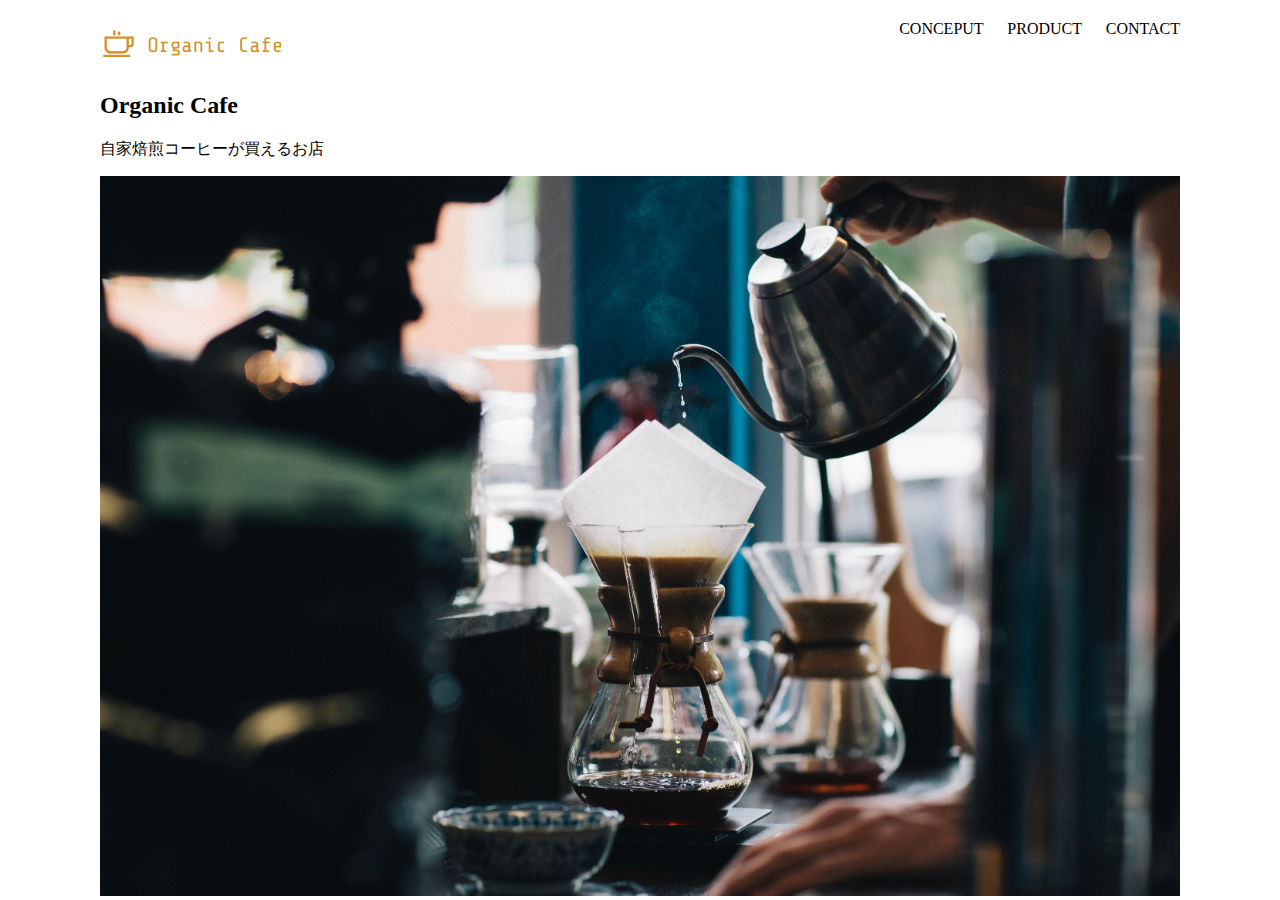
<file: SocialTeck-kadai_013/index.html>
<!DOCTYPE html>
<html>
<head>
    <title>SocialTech</title>
    <meta charset="UTF-8">
    <meta name="description" content="SocialTechはEdTech業界のリーディングカンパニーを目指します。">
    <meta name="viewport" content="width=device-width, initial-scale=1.0">
    <link rel="stylesheet" href="style.css">
</head>
<body>


    <header>
        <!-- パソコン用 -->
        <a href="index.html">
        <img src="images/logo.png" alt="トップページに戻る" id="header-img">
        </a>
        <nav id="nav-pc">
        <a href="index.html#concept" class="conceput">CONCEPUT</a>
        <a href="index.html#product" class="conceput">PRODUCT</a>
        <a href="index.html#contact" class="conceput">CONTACT</a>
        </nav>

        <!--スマホ用 -->
        <img src="images/button-menu.png" alt="ナビゲーションを開く" id="menu-sp" onclick="document.getElementById('nav-sp').style.display = 'block'">
        <nav id="nav-sp">
            <img src="images/button-close.png" alt="ナビゲーションを閉じる" id="close" onclick="document.getElementById('nav-sp').style.display = 'none'">
            <a href="index.html" id="logo-sp" onclick="document.getElementById('nav-sp').style.display = 'none'">
                <img src="images/logo-sp.png" alt="トップページに戻る"></a>
            <a href="index.html#concept" class="menu" onclick="document.getElementById('nav-sp').style.display = 'none'">CONCEPT</a>
            <a href="index.html#product" class="menu" onclick="document.getElementById('nav-sp').style.display = 'none'">PRODUCT</a>
            <a href="index.html#contact" class="menu" onclick="document.getElementById('nav-sp').style.display = 'none'">CONTACT</a>
        </nav>
    </header>

    <main>
        <section id="main-content">
        <div>
           <h2>Organic Cafe</h2>
           <p>自家焙煎コーヒーが買えるお店</p>
           <img src="images/main-image.jpg" alt="コーヒーを焙煎している" class="main-img">
        </div>
        </section>
    </main>


</body>
</html>
</file>
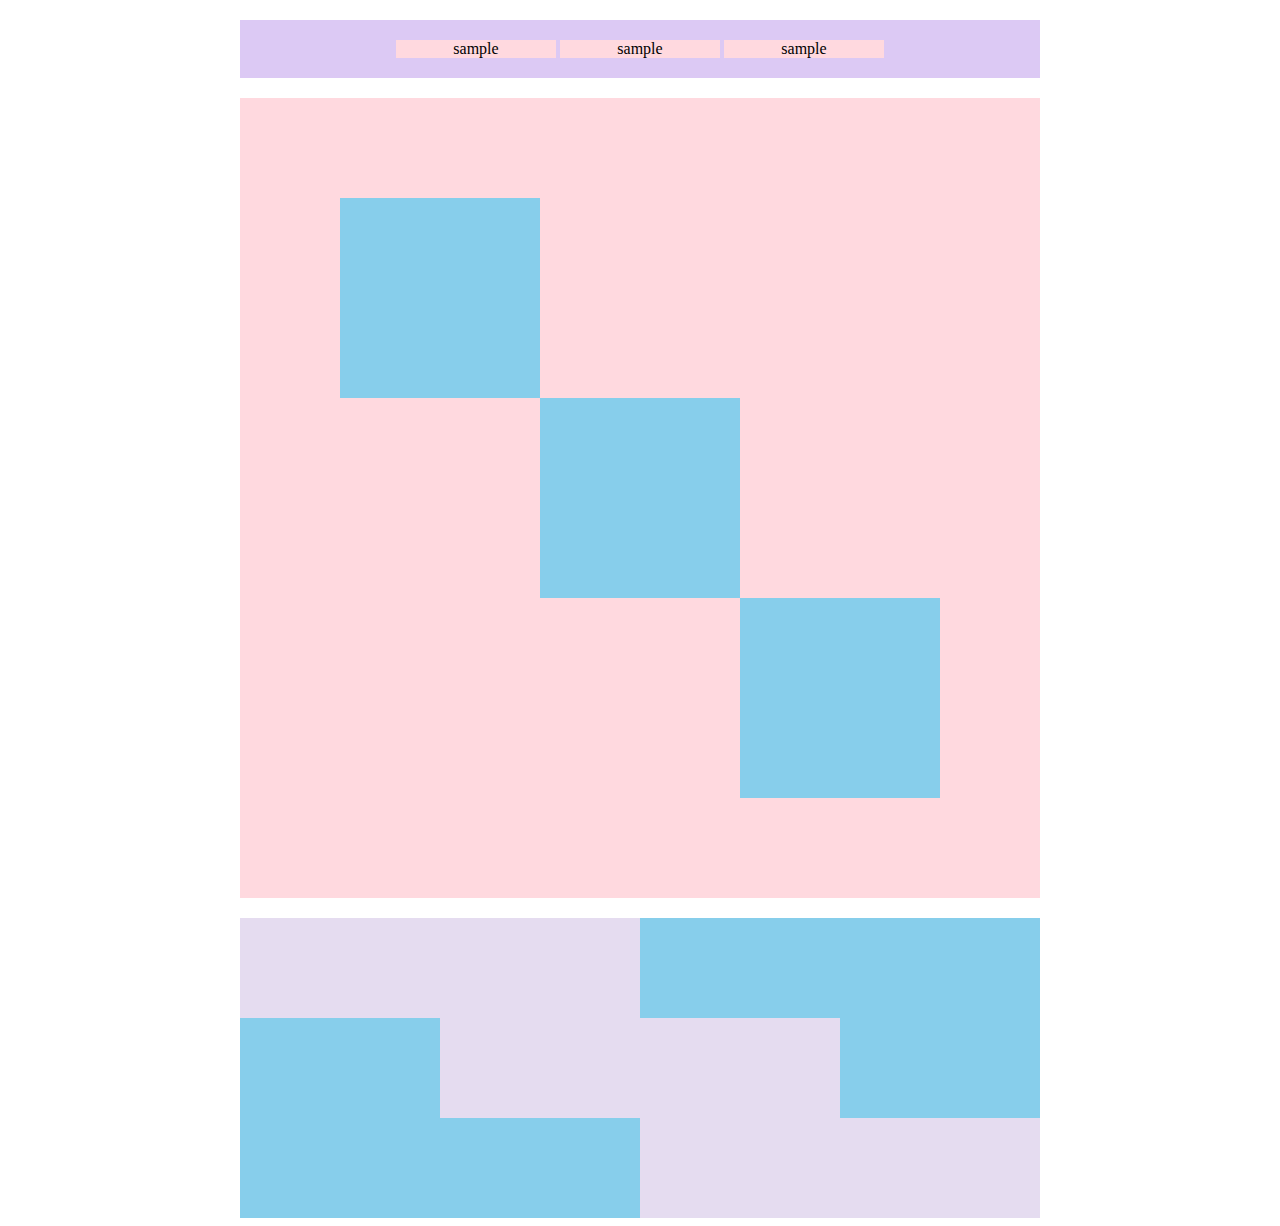
<file: kadai_018/kadai_018.html>
<!DOCTYPE html>
<html>
    <head>
        <meta charset="UTF-8">
        <title>18章課題</title>
        <meta name="description" content="このページは18章の課題です。">
        <link rel="stylesheet" href="style.css">
    </head>

<body>
    

    <header>
        <div id="top">
            <div class="top-child">
                <p>sample</p>
            </div>
            <div class="top-child">
                <p>sample</p>
            </div>
            <div class="top-child">
                <p>sample</p>
            </div>
        </div>

    </header>

    <main>

        <div id="middle">
            <div id="middle-child01"></div>
            <div id="middle-child02"></div>
            <div id="middle-child03"></div>
        </div>


    </main>

    <footer>

        <div id="bottom">
            <div id="bottom-child01"></div>
            <div id="bottom-child02"></div>
            <div id="bottom-child03"></div>
        </div>

    </footer>
</body>

</html>
</file>
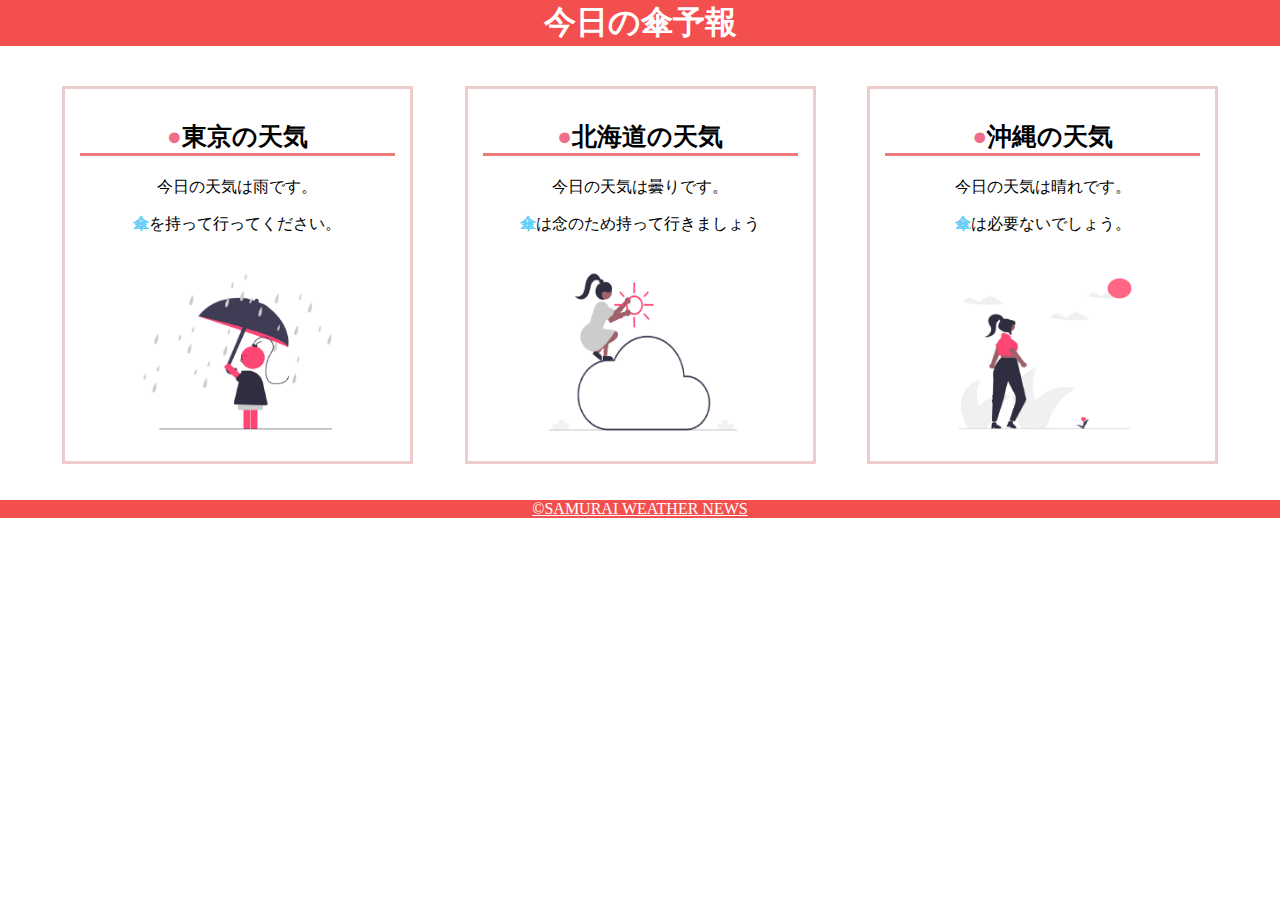
<file: kadai_022/kadai_022.html>
<!DOCTYPE html>
<html>
    <head>
        <meta charset="UTF-8">
        <meta name="viewport" content="width=device-width, initial-scale=1.0">
        <title>22章課題</title>
        <meta name="description" content="このページは22章の課題です。">
        <link rel="stylesheet" href="style.css">
    </head>

<body>
    
    <header>
        <div class="content">
            <div class="wrapper">
                <h1 class="header-txt">今日の傘予報</h1>
            </div>
        </div>

    </header>


    <main>
        <div class="main-content">
            <div id="parent">
                <div class="contents">
                    <h2 class="tokyo">東京の天気</h2>
                    <p class="top-txt">今日の天気は雨です。</p>
                    <p class="bottom-txt">傘を持って行ってください。</p>
                    <div class="img-tag">
                        <img src="img/rainy.png" alt="東京の天気">
                    </div>
                </div>

                <div class="contents">
                    <h2 class="tokyo">北海道の天気</h2>
                    <p class="top-txt">今日の天気は曇りです。</p>
                    <p class="bottom-txt">傘は念のため持って行きましょう</p>
                    <div class="img-tag">
                        <img src="img/cloudy.png" alt="北海道の天気">
                    </div>
                </div>

                <div class="contents">
                    <h2 class="tokyo">沖縄の天気</h2>
                    <p class="top-txt">今日の天気は晴れです。</p>
                    <p class="bottom-txt">傘は必要ないでしょう。</p>
                    <div class="img-tag">
                        <img src="img/sunny.png" alt="沖縄の天気">
                    </div>
                </div>
            </div>
            
        </div>

    </main>


    <footer>
        <div class="footer-content">
            <a href="https://www.sejuku.net/corp/">
                <p>&copy;SAMURAI WEATHER NEWS</p>
            </a>
        </div>

    </footer>
</body>

</html>
</file>
<file: SocialTeck-kadai_013/style.css>
header {
    display: flex;
    justify-content: space-between;
    margin-top: 20px;
}

.flexbox > a {
    margin-left: 20px;
    text-decoration: none;
    color: black;
}

.main-img {
    width: 100%;
}

h2 {
    font-weight: bold;
}

@media screen and (min-width: 768px) { 

    body {
        max-width: 1080px;
        min-width: 960ox;
        margin: 0 auto ;
    }

    header {
        display: flex;
        justify-content: space-between;
        margin-top: 20px;
    } 

    #nav-pc > a {
        margin-left: 20px;
        text-decoration: none;
        color: black;
    }
    
    #menu-sp ,#nav-sp {
        display: none;
    }

}

@media screen and (max-width: 767px) {

    body {
        min-width: 375px;
        margin: 0;
    }

    header {
        margin: 0;
    }

    #nav-pc {
        display: none;
    }

    #menu-sp {
        float: right;
        padding: 0;
    }    

    #nav-sp {
        background-color: #ce933e;
        position: absolute;
        left: 0;
        top: 0;
        height: 100%;
        width: 100%;
        display: none;
        z-index: 100;
    }

    #close {
        position: absolute;
        top: 20px;
        right: 20px;
    }

    #logo-sp {
        margin: 80px 0 30px 20px; 
    }

    #nav-sp > a {
        display: block;
    }

    #nav-sp > a:link {
        color: white;
    }

    #nav-sp > a:visited {
        color: white;
    }
    #nav-sp > a:hover {
        color: white;
    }
    #nav-sp > a:hover {
        text-decoration: none;
    }
    #nav-sp > a:active {
        color: white;
    }

    #nav-sp > .menu {
        text-decoration: none;
        display: block;
        margin: 0 20px;
        height: 44px;
        font-size: 16px;
        background-image: url(images/arrow.png);
        background-repeat: no-repeat;
        background-position: right top;

    }

}
</file>
<file: kadai_018/style.css>
#top {
    width: 800px;
    background-color: #dcc9f4;
    margin: 20px auto; 
    text-align: center;
}

.top-child {
    width: 20%;
    background-color: #ffd9df;
    display: inline-block;
    margin: 20px 0;
}

.top-child p {
    text-align: center;
    margin: 0;
}

#middle {
    width: 800px;
    height: 800px;
    margin: 20px auto;
    background-color: #ffd9df;
    position: relative;
}

#middle-child01 ,#middle-child02 ,#middle-child03 {
    width: 200px;
    height: 200px;
    background-color: #87ceeb;
}

#middle-child01 {
    position: absolute;
    top: 100px;
    left: 100px;
}
#middle-child02 {
    position: absolute;
    top: 300px;
    left: 300px;
}
#middle-child03 {
    position: absolute;
    top: 500px;
    left: 500px;
}

#bottom {
    width: 800px;
    height: 300px;
    margin: auto;
    background-color: #87ceeb;
    position: relative;
}

#bottom-child01, #bottom-child02, #bottom-child03 {
    width: 400px;
    height: 100px;
    background-color: #e5dcf0;
    position: absolute;
}

#bottom-child02 {
    top: 100px;
    left: 200px;
}

#bottom-child03 {
    top: 200px;
    left: 400px;
}
</file>
<file: kadai_022/style.css>
body {
    margin: 0;
}

header {
    margin-bottom: 20px;
}

.header-txt {
    margin: 0 0 20px 0 ;
    border: solid 1px  rgb(244, 79, 79);
    background-color:  rgb(244, 79, 79);
    color: white;
    text-align: center;
}

.main-content {
    margin: 10px;
}

#parent {
    display: flex;
    justify-content: space-evenly;

}

.contents {
    border: solid 3px rgb(238, 204, 204) ;
    flex-basis: 25% ;
    padding: 10px 15px ;
    margin: 20px 0 ;
    text-align: center;
}

.tokyo {
    font-size: 25px;
    border-bottom: solid 3px rgb(236, 122, 122) ;
}

.tokyo::before {
    content: '●';
    color: rgb(239, 111, 139) ;
  }

.contents p:nth-of-type(2)::first-letter {
    font-weight: bold;
    color: rgb(97, 206, 249);
}

.img-tag img{
    margin: 10px 0 ;
    width: 70%;
}

.footer-content {
    background-color: rgb(244, 79, 79);
    text-align: center;
}

.footer-content a {
    color: rgb(255, 255, 255);
}

.footer-content a :hover {
    color : rgb(193, 234, 251) ;
}

.footer-content a:active {
    color: rgb(245, 178, 168)
}


@media screen and (max-width: 768px) {

    .tokyo {
        font-size: 30pxpx;
    }
    
    .top-txt ,.bottom-txt {
        font-size: 25px;
    }

    #parent {
     display: block;
    }
}
</file>
